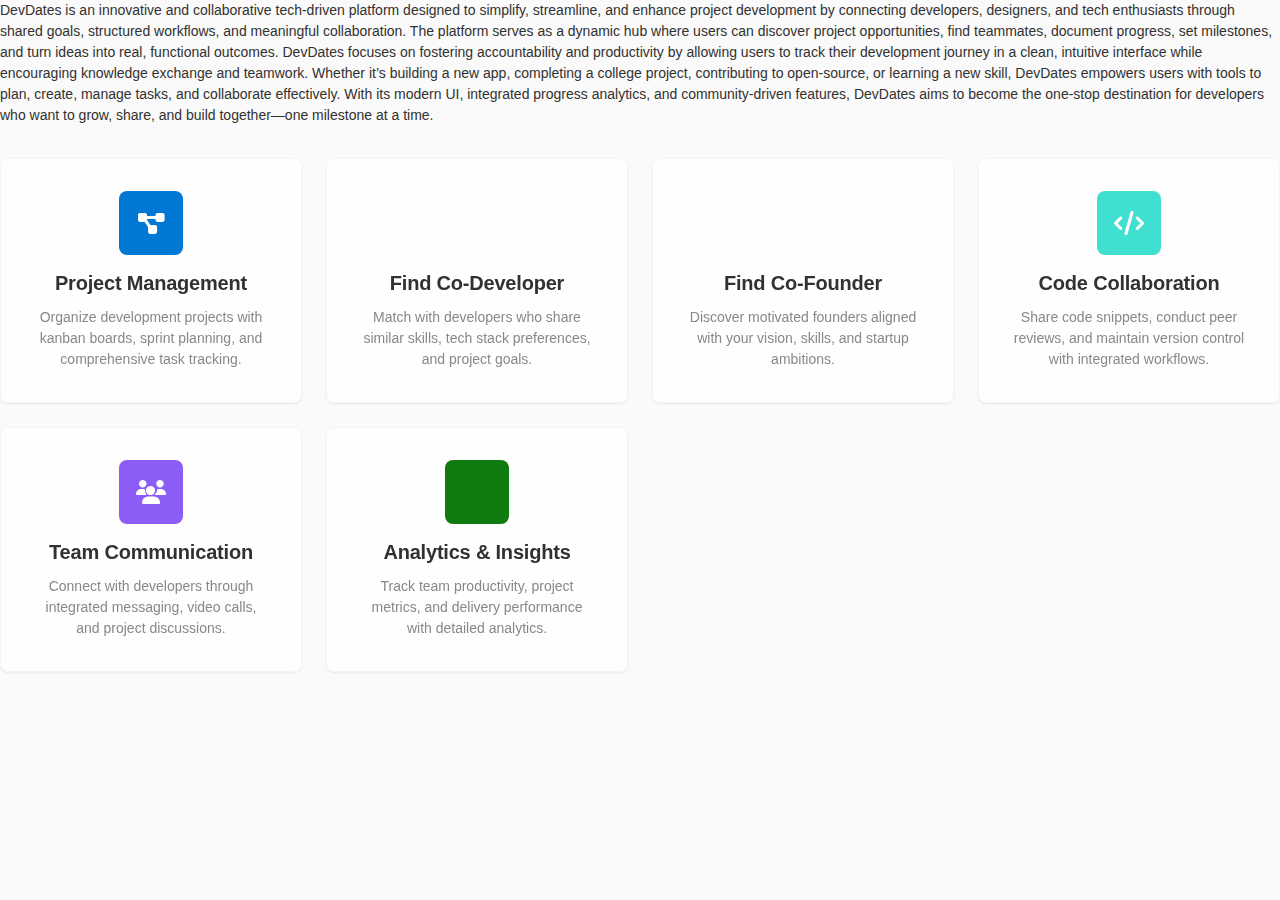
<file: about.html>
<!DOCTYPE html>
<html lang="en">
<head>
    <meta charset="UTF-8">
    <meta name="viewport" content="width=device-width, initial-scale=1.0">
    <title>Document</title>
    <link rel="stylesheet" href="style.css">
    <link href="https://cdnjs.cloudflare.com/ajax/libs/font-awesome/6.4.0/css/all.min.css" rel="stylesheet">
</head>
<body>
    DevDates is an innovative and collaborative tech-driven platform designed to simplify, streamline, and enhance project development by connecting developers, designers, and tech enthusiasts through shared goals, structured workflows, and meaningful collaboration. The platform serves as a dynamic hub where users can discover project opportunities, find teammates, document progress, set milestones, and turn ideas into real, functional outcomes. DevDates focuses on fostering accountability and productivity by allowing users to track their development journey in a clean, intuitive interface while encouraging knowledge exchange and teamwork. Whether it’s building a new app, completing a college project, contributing to open-source, or learning a new skill, DevDates empowers users with tools to plan, create, manage tasks, and collaborate effectively. With its modern UI, integrated progress analytics, and community-driven features, DevDates aims to become the one-stop destination for developers who want to grow, share, and build together—one milestone at a time.
    <div class="ms-features-grid">
                    <div class="ms-feature-card">
                        <div class="ms-feature-icon ms-bg-blue">
                            <i class="fas fa-project-diagram"></i>
                        </div>
                        <h3>Project Management</h3>
                        <p>Organize development projects with kanban boards, sprint planning, and comprehensive task tracking.</p>
                    </div>
                    <div class="ms-feature-card" onclick="showFindCoDeveloper()" style="cursor:pointer;">
                    <div class="ms-feature-icon ms-bg-orange">
                     <i class="fas fa-user-cog"></i>
                    </div>
                    <h3>Find Co-Developer</h3>
                    <p>Match with developers who share similar skills, tech stack preferences, and project goals.</p>
                     </div>
                     <div class="ms-feature-card" onclick="showFindCoFounder()" style="cursor:pointer;">
                     <div class="ms-feature-icon ms-bg-pink">
                         <i class="fas fa-handshake"></i>
                        </div>
                        <h3>Find Co-Founder</h3>
                        <p>Discover motivated founders aligned with your vision, skills, and startup ambitions.</p>
                    </div>


                    <div class="ms-feature-card">
                        <div class="ms-feature-icon ms-bg-teal">
                            <i class="fas fa-code"></i>
                        </div>
                        <h3>Code Collaboration</h3>
                        <p>Share code snippets, conduct peer reviews, and maintain version control with integrated workflows.</p>
                    </div>
                    <div class="ms-feature-card">
                        <div class="ms-feature-icon ms-bg-purple">
                            <i class="fas fa-users"></i>
                        </div>
                        <h3>Team Communication</h3>
                        <p>Connect with developers through integrated messaging, video calls, and project discussions.</p>
                    </div>
                    <div class="ms-feature-card">
                        <div class="ms-feature-icon ms-bg-green">
                            <i class="fas fa-chart-analytics"></i>
                        </div>
                        <h3>Analytics & Insights</h3>
                        <p>Track team productivity, project metrics, and delivery performance with detailed analytics.</p>
                    </div>
                     
                   

                </div>
            </div>
        </main>
    </div>
</body>
</html>
</file>
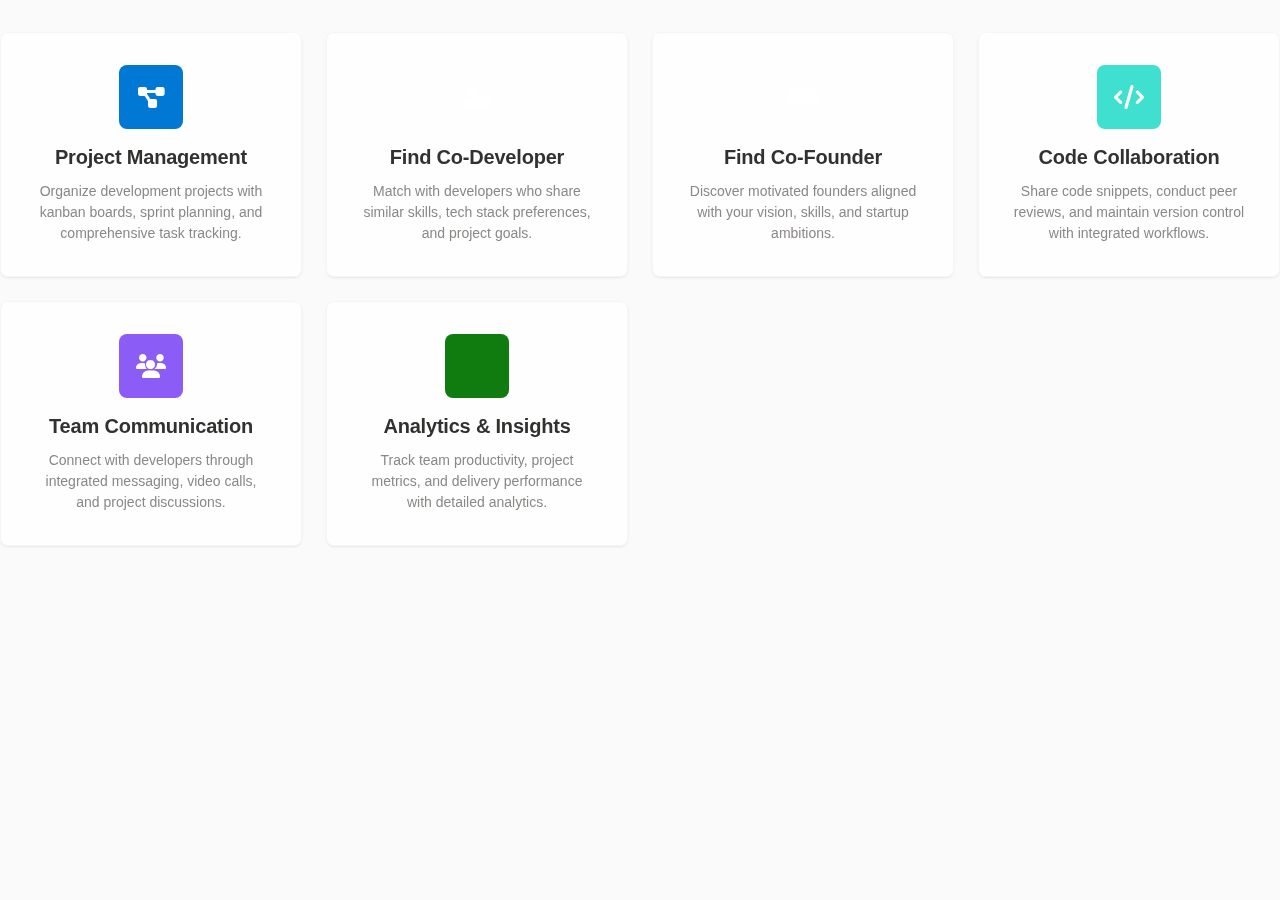
<file: feature.html>
<!DOCTYPE html>
<html lang="en">
<head>
    <meta charset="UTF-8">
    <meta name="viewport" content="width=device-width, initial-scale=1.0">
    <title>Document</title>
    <link rel="stylesheet" href="style.css">
    <link href="https://cdnjs.cloudflare.com/ajax/libs/font-awesome/6.4.0/css/all.min.css" rel="stylesheet">
</head>
<body>
    <div class="ms-features-grid">
                    <div class="ms-feature-card">
                        <div class="ms-feature-icon ms-bg-blue">
                            <i class="fas fa-project-diagram"></i>
                        </div>
                        <h3>Project Management</h3>
                        <p>Organize development projects with kanban boards, sprint planning, and comprehensive task tracking.</p>
                    </div>
                    <div class="ms-feature-card" onclick="showFindCoDeveloper()" style="cursor:pointer;">
                    <div class="ms-feature-icon ms-bg-orange">
                     <i class="fas fa-user-cog"></i>
                    </div>
                    <h3>Find Co-Developer</h3>
                    <p>Match with developers who share similar skills, tech stack preferences, and project goals.</p>
                     </div>
                     <div class="ms-feature-card" onclick="showFindCoFounder()" style="cursor:pointer;">
                     <div class="ms-feature-icon ms-bg-pink">
                         <i class="fas fa-handshake"></i>
                        </div>
                        <h3>Find Co-Founder</h3>
                        <p>Discover motivated founders aligned with your vision, skills, and startup ambitions.</p>
                    </div>


                    <div class="ms-feature-card">
                        <div class="ms-feature-icon ms-bg-teal">
                            <i class="fas fa-code"></i>
                        </div>
                        <h3>Code Collaboration</h3>
                        <p>Share code snippets, conduct peer reviews, and maintain version control with integrated workflows.</p>
                    </div>
                    <div class="ms-feature-card">
                        <div class="ms-feature-icon ms-bg-purple">
                            <i class="fas fa-users"></i>
                        </div>
                        <h3>Team Communication</h3>
                        <p>Connect with developers through integrated messaging, video calls, and project discussions.</p>
                    </div>
                    <div class="ms-feature-card">
                        <div class="ms-feature-icon ms-bg-green">
                            <i class="fas fa-chart-analytics"></i>
                        </div>
                        <h3>Analytics & Insights</h3>
                        <p>Track team productivity, project metrics, and delivery performance with detailed analytics.</p>
                    </div>
                     
                   

                </div>
            </div>
        </main>
    </div>
</body>
</html>
</file>
<file: style.css>
:root {
  /* Primitive Color Tokens */
  --color-white: rgba(255, 255, 255, 1);
  --color-black: rgba(0, 0, 0, 1);
  --color-cream-50: rgba(252, 252, 249, 1);
  --color-cream-100: rgba(255, 255, 253, 1);
  --color-gray-200: rgba(245, 245, 245, 1);
  --color-gray-300: rgba(167, 169, 169, 1);
  --color-gray-400: rgba(119, 124, 124, 1);
  --color-slate-500: rgba(98, 108, 113, 1);
  --color-brown-600: rgba(94, 82, 64, 1);
  --color-charcoal-700: rgba(31, 33, 33, 1);
  --color-charcoal-800: rgba(38, 40, 40, 1);
  --color-slate-900: rgba(19, 52, 59, 1);
  --color-teal-300: rgba(50, 184, 198, 1);
  --color-teal-400: rgba(45, 166, 178, 1);
  --color-teal-500: rgba(33, 128, 141, 1);
  --color-teal-600: rgba(29, 116, 128, 1);
  --color-teal-700: rgba(26, 104, 115, 1);
  --color-teal-800: rgba(41, 150, 161, 1);
  --color-red-400: rgba(255, 84, 89, 1);
  --color-red-500: rgba(192, 21, 47, 1);
  --color-orange-400: rgba(230, 129, 97, 1);
  --color-orange-500: rgba(168, 75, 47, 1);

  /* RGB versions for opacity control */
  --color-brown-600-rgb: 94, 82, 64;
  --color-teal-500-rgb: 33, 128, 141;
  --color-slate-900-rgb: 19, 52, 59;
  --color-slate-500-rgb: 98, 108, 113;
  --color-red-500-rgb: 192, 21, 47;
  --color-red-400-rgb: 255, 84, 89;
  --color-orange-500-rgb: 168, 75, 47;
  --color-orange-400-rgb: 230, 129, 97;

  /* Background color tokens (Light Mode) */
  --color-bg-1: rgba(59, 130, 246, 0.08); /* Light blue */
  --color-bg-2: rgba(245, 158, 11, 0.08); /* Light yellow */
  --color-bg-3: rgba(34, 197, 94, 0.08); /* Light green */
  --color-bg-4: rgba(239, 68, 68, 0.08); /* Light red */
  --color-bg-5: rgba(147, 51, 234, 0.08); /* Light purple */
  --color-bg-6: rgba(249, 115, 22, 0.08); /* Light orange */
  --color-bg-7: rgba(236, 72, 153, 0.08); /* Light pink */
  --color-bg-8: rgba(6, 182, 212, 0.08); /* Light cyan */

  /* Semantic Color Tokens (Light Mode) */
  --color-background: var(--color-cream-50);
  --color-surface: var(--color-cream-100);
  --color-text: var(--color-slate-900);
  --color-text-secondary: var(--color-slate-500);
  --color-primary: var(--color-teal-500);
  --color-primary-hover: var(--color-teal-600);
  --color-primary-active: var(--color-teal-700);
  --color-secondary: rgba(var(--color-brown-600-rgb), 0.12);
  --color-secondary-hover: rgba(var(--color-brown-600-rgb), 0.2);
  --color-secondary-active: rgba(var(--color-brown-600-rgb), 0.25);
  --color-border: rgba(var(--color-brown-600-rgb), 0.2);
  --color-btn-primary-text: var(--color-cream-50);
  --color-card-border: rgba(var(--color-brown-600-rgb), 0.12);
  --color-card-border-inner: rgba(var(--color-brown-600-rgb), 0.12);
  --color-error: var(--color-red-500);
  --color-success: var(--color-teal-500);
  --color-warning: var(--color-orange-500);
  --color-info: var(--color-slate-500);
  --color-focus-ring: rgba(var(--color-teal-500-rgb), 0.4);
  --color-select-caret: rgba(var(--color-slate-900-rgb), 0.8);

  /* Common style patterns */
  --focus-ring: 0 0 0 3px var(--color-focus-ring);
  --focus-outline: 2px solid var(--color-primary);
  --status-bg-opacity: 0.15;
  --status-border-opacity: 0.25;
  --select-caret-light: url("data:image/svg+xml,%3Csvg xmlns='http://www.w3.org/2000/svg' width='16' height='16' viewBox='0 0 24 24' fill='none' stroke='%23134252' stroke-width='2' stroke-linecap='round' stroke-linejoin='round'%3E%3Cpolyline points='6 9 12 15 18 9'%3E%3C/polyline%3E%3C/svg%3E");
  --select-caret-dark: url("data:image/svg+xml,%3Csvg xmlns='http://www.w3.org/2000/svg' width='16' height='16' viewBox='0 0 24 24' fill='none' stroke='%23f5f5f5' stroke-width='2' stroke-linecap='round' stroke-linejoin='round'%3E%3Cpolyline points='6 9 12 15 18 9'%3E%3C/polyline%3E%3C/svg%3E");

  /* RGB versions for opacity control */
  --color-success-rgb: 33, 128, 141;
  --color-error-rgb: 192, 21, 47;
  --color-warning-rgb: 168, 75, 47;
  --color-info-rgb: 98, 108, 113;

  /* Typography */
  --font-family-base: "FKGroteskNeue", "Geist", "Inter", -apple-system,
    BlinkMacSystemFont, "Segoe UI", Roboto, sans-serif;
  --font-family-mono: "Berkeley Mono", ui-monospace, SFMono-Regular, Menlo,
    Monaco, Consolas, monospace;
  --font-size-xs: 11px;
  --font-size-sm: 12px;
  --font-size-base: 14px;
  --font-size-md: 14px;
  --font-size-lg: 16px;
  --font-size-xl: 18px;
  --font-size-2xl: 20px;
  --font-size-3xl: 24px;
  --font-size-4xl: 30px;
  --font-weight-normal: 400;
  --font-weight-medium: 500;
  --font-weight-semibold: 550;
  --font-weight-bold: 600;
  --line-height-tight: 1.2;
  --line-height-normal: 1.5;
  --letter-spacing-tight: -0.01em;

  /* Spacing */
  --space-0: 0;
  --space-1: 1px;
  --space-2: 2px;
  --space-4: 4px;
  --space-6: 6px;
  --space-8: 8px;
  --space-10: 10px;
  --space-12: 12px;
  --space-16: 16px;
  --space-20: 20px;
  --space-24: 24px;
  --space-32: 32px;

  /* Border Radius */
  --radius-sm: 6px;
  --radius-base: 8px;
  --radius-md: 10px;
  --radius-lg: 12px;
  --radius-full: 9999px;

  /* Shadows */
  --shadow-xs: 0 1px 2px rgba(0, 0, 0, 0.02);
  --shadow-sm: 0 1px 3px rgba(0, 0, 0, 0.04), 0 1px 2px rgba(0, 0, 0, 0.02);
  --shadow-md: 0 4px 6px -1px rgba(0, 0, 0, 0.04),
    0 2px 4px -1px rgba(0, 0, 0, 0.02);
  --shadow-lg: 0 10px 15px -3px rgba(0, 0, 0, 0.04),
    0 4px 6px -2px rgba(0, 0, 0, 0.02);
  --shadow-inset-sm: inset 0 1px 0 rgba(255, 255, 255, 0.15),
    inset 0 -1px 0 rgba(0, 0, 0, 0.03);

  /* Animation */
  --duration-fast: 150ms;
  --duration-normal: 250ms;
  --ease-standard: cubic-bezier(0.16, 1, 0.3, 1);

  /* Layout */
  --container-sm: 640px;
  --container-md: 768px;
  --container-lg: 1024px;
  --container-xl: 1280px;
}

/* Dark mode colors */
@media (prefers-color-scheme: dark) {
  :root {
    /* RGB versions for opacity control (Dark Mode) */
    --color-gray-400-rgb: 119, 124, 124;
    --color-teal-300-rgb: 50, 184, 198;
    --color-gray-300-rgb: 167, 169, 169;
    --color-gray-200-rgb: 245, 245, 245;

    /* Background color tokens (Dark Mode) */
    --color-bg-1: rgba(29, 78, 216, 0.15); /* Dark blue */
    --color-bg-2: rgba(180, 83, 9, 0.15); /* Dark yellow */
    --color-bg-3: rgba(21, 128, 61, 0.15); /* Dark green */
    --color-bg-4: rgba(185, 28, 28, 0.15); /* Dark red */
    --color-bg-5: rgba(107, 33, 168, 0.15); /* Dark purple */
    --color-bg-6: rgba(194, 65, 12, 0.15); /* Dark orange */
    --color-bg-7: rgba(190, 24, 93, 0.15); /* Dark pink */
    --color-bg-8: rgba(8, 145, 178, 0.15); /* Dark cyan */
    
    /* Semantic Color Tokens (Dark Mode) */
    --color-background: var(--color-charcoal-700);
    --color-surface: var(--color-charcoal-800);
    --color-text: var(--color-gray-200);
    --color-text-secondary: rgba(var(--color-gray-300-rgb), 0.7);
    --color-primary: var(--color-teal-300);
    --color-primary-hover: var(--color-teal-400);
    --color-primary-active: var(--color-teal-800);
    --color-secondary: rgba(var(--color-gray-400-rgb), 0.15);
    --color-secondary-hover: rgba(var(--color-gray-400-rgb), 0.25);
    --color-secondary-active: rgba(var(--color-gray-400-rgb), 0.3);
    --color-border: rgba(var(--color-gray-400-rgb), 0.3);
    --color-error: var(--color-red-400);
    --color-success: var(--color-teal-300);
    --color-warning: var(--color-orange-400);
    --color-info: var(--color-gray-300);
    --color-focus-ring: rgba(var(--color-teal-300-rgb), 0.4);
    --color-btn-primary-text: var(--color-slate-900);
    --color-card-border: rgba(var(--color-gray-400-rgb), 0.2);
    --color-card-border-inner: rgba(var(--color-gray-400-rgb), 0.15);
    --shadow-inset-sm: inset 0 1px 0 rgba(255, 255, 255, 0.1),
      inset 0 -1px 0 rgba(0, 0, 0, 0.15);
    --button-border-secondary: rgba(var(--color-gray-400-rgb), 0.2);
    --color-border-secondary: rgba(var(--color-gray-400-rgb), 0.2);
    --color-select-caret: rgba(var(--color-gray-200-rgb), 0.8);

    /* Common style patterns - updated for dark mode */
    --focus-ring: 0 0 0 3px var(--color-focus-ring);
    --focus-outline: 2px solid var(--color-primary);
    --status-bg-opacity: 0.15;
    --status-border-opacity: 0.25;
    --select-caret-light: url("data:image/svg+xml,%3Csvg xmlns='http://www.w3.org/2000/svg' width='16' height='16' viewBox='0 0 24 24' fill='none' stroke='%23134252' stroke-width='2' stroke-linecap='round' stroke-linejoin='round'%3E%3Cpolyline points='6 9 12 15 18 9'%3E%3C/polyline%3E%3C/svg%3E");
    --select-caret-dark: url("data:image/svg+xml,%3Csvg xmlns='http://www.w3.org/2000/svg' width='16' height='16' viewBox='0 0 24 24' fill='none' stroke='%23f5f5f5' stroke-width='2' stroke-linecap='round' stroke-linejoin='round'%3E%3Cpolyline points='6 9 12 15 18 9'%3E%3C/polyline%3E%3C/svg%3E");

    /* RGB versions for dark mode */
    --color-success-rgb: var(--color-teal-300-rgb);
    --color-error-rgb: var(--color-red-400-rgb);
    --color-warning-rgb: var(--color-orange-400-rgb);
    --color-info-rgb: var(--color-gray-300-rgb);
  }
}

/* Data attribute for manual theme switching */
[data-color-scheme="dark"] {
  /* RGB versions for opacity control (dark mode) */
  --color-gray-400-rgb: 119, 124, 124;
  --color-teal-300-rgb: 50, 184, 198;
  --color-gray-300-rgb: 167, 169, 169;
  --color-gray-200-rgb: 245, 245, 245;

  /* Colorful background palette - Dark Mode */
  --color-bg-1: rgba(29, 78, 216, 0.15); /* Dark blue */
  --color-bg-2: rgba(180, 83, 9, 0.15); /* Dark yellow */
  --color-bg-3: rgba(21, 128, 61, 0.15); /* Dark green */
  --color-bg-4: rgba(185, 28, 28, 0.15); /* Dark red */
  --color-bg-5: rgba(107, 33, 168, 0.15); /* Dark purple */
  --color-bg-6: rgba(194, 65, 12, 0.15); /* Dark orange */
  --color-bg-7: rgba(190, 24, 93, 0.15); /* Dark pink */
  --color-bg-8: rgba(8, 145, 178, 0.15); /* Dark cyan */
  
  /* Semantic Color Tokens (Dark Mode) */
  --color-background: var(--color-charcoal-700);
  --color-surface: var(--color-charcoal-800);
  --color-text: var(--color-gray-200);
  --color-text-secondary: rgba(var(--color-gray-300-rgb), 0.7);
  --color-primary: var(--color-teal-300);
  --color-primary-hover: var(--color-teal-400);
  --color-primary-active: var(--color-teal-800);
  --color-secondary: rgba(var(--color-gray-400-rgb), 0.15);
  --color-secondary-hover: rgba(var(--color-gray-400-rgb), 0.25);
  --color-secondary-active: rgba(var(--color-gray-400-rgb), 0.3);
  --color-border: rgba(var(--color-gray-400-rgb), 0.3);
  --color-error: var(--color-red-400);
  --color-success: var(--color-teal-300);
  --color-warning: var(--color-orange-400);
  --color-info: var(--color-gray-300);
  --color-focus-ring: rgba(var(--color-teal-300-rgb), 0.4);
  --color-btn-primary-text: var(--color-slate-900);
  --color-card-border: rgba(var(--color-gray-400-rgb), 0.15);
  --color-card-border-inner: rgba(var(--color-gray-400-rgb), 0.15);
  --shadow-inset-sm: inset 0 1px 0 rgba(255, 255, 255, 0.1),
    inset 0 -1px 0 rgba(0, 0, 0, 0.15);
  --color-border-secondary: rgba(var(--color-gray-400-rgb), 0.2);
  --color-select-caret: rgba(var(--color-gray-200-rgb), 0.8);

  /* Common style patterns - updated for dark mode */
  --focus-ring: 0 0 0 3px var(--color-focus-ring);
  --focus-outline: 2px solid var(--color-primary);
  --status-bg-opacity: 0.15;
  --status-border-opacity: 0.25;
  --select-caret-light: url("data:image/svg+xml,%3Csvg xmlns='http://www.w3.org/2000/svg' width='16' height='16' viewBox='0 0 24 24' fill='none' stroke='%23134252' stroke-width='2' stroke-linecap='round' stroke-linejoin='round'%3E%3Cpolyline points='6 9 12 15 18 9'%3E%3C/polyline%3E%3C/svg%3E");
  --select-caret-dark: url("data:image/svg+xml,%3Csvg xmlns='http://www.w3.org/2000/svg' width='16' height='16' viewBox='0 0 24 24' fill='none' stroke='%23f5f5f5' stroke-width='2' stroke-linecap='round' stroke-linejoin='round'%3E%3Cpolyline points='6 9 12 15 18 9'%3E%3C/polyline%3E%3C/svg%3E");

  /* RGB versions for dark mode */
  --color-success-rgb: var(--color-teal-300-rgb);
  --color-error-rgb: var(--color-red-400-rgb);
  --color-warning-rgb: var(--color-orange-400-rgb);
  --color-info-rgb: var(--color-gray-300-rgb);
}

[data-color-scheme="light"] {
  /* RGB versions for opacity control (light mode) */
  --color-brown-600-rgb: 94, 82, 64;
  --color-teal-500-rgb: 33, 128, 141;
  --color-slate-900-rgb: 19, 52, 59;
  
  /* Semantic Color Tokens (Light Mode) */
  --color-background: var(--color-cream-50);
  --color-surface: var(--color-cream-100);
  --color-text: var(--color-slate-900);
  --color-text-secondary: var(--color-slate-500);
  --color-primary: var(--color-teal-500);
  --color-primary-hover: var(--color-teal-600);
  --color-primary-active: var(--color-teal-700);
  --color-secondary: rgba(var(--color-brown-600-rgb), 0.12);
  --color-secondary-hover: rgba(var(--color-brown-600-rgb), 0.2);
  --color-secondary-active: rgba(var(--color-brown-600-rgb), 0.25);
  --color-border: rgba(var(--color-brown-600-rgb), 0.2);
  --color-btn-primary-text: var(--color-cream-50);
  --color-card-border: rgba(var(--color-brown-600-rgb), 0.12);
  --color-card-border-inner: rgba(var(--color-brown-600-rgb), 0.12);
  --color-error: var(--color-red-500);
  --color-success: var(--color-teal-500);
  --color-warning: var(--color-orange-500);
  --color-info: var(--color-slate-500);
  --color-focus-ring: rgba(var(--color-teal-500-rgb), 0.4);

  /* RGB versions for light mode */
  --color-success-rgb: var(--color-teal-500-rgb);
  --color-error-rgb: var(--color-red-500-rgb);
  --color-warning-rgb: var(--color-orange-500-rgb);
  --color-info-rgb: var(--color-slate-500-rgb);
}

/* Base styles */
html {
  font-size: var(--font-size-base);
  font-family: var(--font-family-base);
  line-height: var(--line-height-normal);
  color: var(--color-text);
  background-color: var(--color-background);
  -webkit-font-smoothing: antialiased;
  box-sizing: border-box;
}

body {
  margin: 0;
  padding: 0;
}

*,
*::before,
*::after {
  box-sizing: inherit;
}

/* Typography */
h1,
h2,
h3,
h4,
h5,
h6 {
  margin: 0;
  font-weight: var(--font-weight-semibold);
  line-height: var(--line-height-tight);
  color: var(--color-text);
  letter-spacing: var(--letter-spacing-tight);
}

h1 {
  font-size: var(--font-size-4xl);
}
h2 {
  font-size: var(--font-size-3xl);
}
h3 {
  font-size: var(--font-size-2xl);
}
h4 {
  font-size: var(--font-size-xl);
}
h5 {
  font-size: var(--font-size-lg);
}
h6 {
  font-size: var(--font-size-md);
}

p {
  margin: 0 0 var(--space-16) 0;
}

a {
  color: var(--color-primary);
  text-decoration: none;
  transition: color var(--duration-fast) var(--ease-standard);
}

a:hover {
  color: var(--color-primary-hover);
}

code,
pre {
  font-family: var(--font-family-mono);
  font-size: calc(var(--font-size-base) * 0.95);
  background-color: var(--color-secondary);
  border-radius: var(--radius-sm);
}

code {
  padding: var(--space-1) var(--space-4);
}

pre {
  padding: var(--space-16);
  margin: var(--space-16) 0;
  overflow: auto;
  border: 1px solid var(--color-border);
}

pre code {
  background: none;
  padding: 0;
}

/* Buttons */
.btn {
  display: inline-flex;
  align-items: center;
  justify-content: center;
  padding: var(--space-8) var(--space-16);
  border-radius: var(--radius-base);
  font-size: var(--font-size-base);
  font-weight: 500;
  line-height: 1.5;
  cursor: pointer;
  transition: all var(--duration-normal) var(--ease-standard);
  border: none;
  text-decoration: none;
  position: relative;
}

.btn:focus-visible {
  outline: none;
  box-shadow: var(--focus-ring);
}

.btn--primary {
  background: var(--color-primary);
  color: var(--color-btn-primary-text);
}

.btn--primary:hover {
  background: var(--color-primary-hover);
}

.btn--primary:active {
  background: var(--color-primary-active);
}

.btn--secondary {
  background: var(--color-secondary);
  color: var(--color-text);
}

.btn--secondary:hover {
  background: var(--color-secondary-hover);
}

.btn--secondary:active {
  background: var(--color-secondary-active);
}

.btn--outline {
  background: transparent;
  border: 1px solid var(--color-border);
  color: var(--color-text);
}

.btn--outline:hover {
  background: var(--color-secondary);
}

.btn--sm {
  padding: var(--space-4) var(--space-12);
  font-size: var(--font-size-sm);
  border-radius: var(--radius-sm);
}

.btn--lg {
  padding: var(--space-10) var(--space-20);
  font-size: var(--font-size-lg);
  border-radius: var(--radius-md);
}

.btn--full-width {
  width: 100%;
}

.btn:disabled {
  opacity: 0.5;
  cursor: not-allowed;
}

/* Form elements */
.form-control {
  display: block;
  width: 100%;
  padding: var(--space-8) var(--space-12);
  font-size: var(--font-size-md);
  line-height: 1.5;
  color: var(--color-text);
  background-color: var(--color-surface);
  border: 1px solid var(--color-border);
  border-radius: var(--radius-base);
  transition: border-color var(--duration-fast) var(--ease-standard),
    box-shadow var(--duration-fast) var(--ease-standard);
}

textarea.form-control {
  font-family: var(--font-family-base);
  font-size: var(--font-size-base);
}

select.form-control {
  padding: var(--space-8) var(--space-12);
  -webkit-appearance: none;
  -moz-appearance: none;
  appearance: none;
  background-image: var(--select-caret-light);
  background-repeat: no-repeat;
  background-position: right var(--space-12) center;
  background-size: 16px;
  padding-right: var(--space-32);
}

/* Add a dark mode specific caret */
@media (prefers-color-scheme: dark) {
  select.form-control {
    background-image: var(--select-caret-dark);
  }
}

/* Also handle data-color-scheme */
[data-color-scheme="dark"] select.form-control {
  background-image: var(--select-caret-dark);
}

[data-color-scheme="light"] select.form-control {
  background-image: var(--select-caret-light);
}

.form-control:focus {
  border-color: var(--color-primary);
  outline: var(--focus-outline);
}

.form-label {
  display: block;
  margin-bottom: var(--space-8);
  font-weight: var(--font-weight-medium);
  font-size: var(--font-size-sm);
}

.form-group {
  margin-bottom: var(--space-16);
}

/* Card component */
.card {
  background-color: var(--color-surface);
  border-radius: var(--radius-lg);
  border: 1px solid var(--color-card-border);
  box-shadow: var(--shadow-sm);
  overflow: hidden;
  transition: box-shadow var(--duration-normal) var(--ease-standard);
}

.card:hover {
  box-shadow: var(--shadow-md);
}

.card__body {
  padding: var(--space-16);
}

.card__header,
.card__footer {
  padding: var(--space-16);
  border-bottom: 1px solid var(--color-card-border-inner);
}

/* Status indicators - simplified with CSS variables */
.status {
  display: inline-flex;
  align-items: center;
  padding: var(--space-6) var(--space-12);
  border-radius: var(--radius-full);
  font-weight: var(--font-weight-medium);
  font-size: var(--font-size-sm);
}

.status--success {
  background-color: rgba(
    var(--color-success-rgb, 33, 128, 141),
    var(--status-bg-opacity)
  );
  color: var(--color-success);
  border: 1px solid
    rgba(var(--color-success-rgb, 33, 128, 141), var(--status-border-opacity));
}

.status--error {
  background-color: rgba(
    var(--color-error-rgb, 192, 21, 47),
    var(--status-bg-opacity)
  );
  color: var(--color-error);
  border: 1px solid
    rgba(var(--color-error-rgb, 192, 21, 47), var(--status-border-opacity));
}

.status--warning {
  background-color: rgba(
    var(--color-warning-rgb, 168, 75, 47),
    var(--status-bg-opacity)
  );
  color: var(--color-warning);
  border: 1px solid
    rgba(var(--color-warning-rgb, 168, 75, 47), var(--status-border-opacity));
}

.status--info {
  background-color: rgba(
    var(--color-info-rgb, 98, 108, 113),
    var(--status-bg-opacity)
  );
  color: var(--color-info);
  border: 1px solid
    rgba(var(--color-info-rgb, 98, 108, 113), var(--status-border-opacity));
}

/* Container layout */
.container {
  width: 100%;
  margin-right: auto;
  margin-left: auto;
  padding-right: var(--space-16);
  padding-left: var(--space-16);
}

@media (min-width: 640px) {
  .container {
    max-width: var(--container-sm);
  }
}
@media (min-width: 768px) {
  .container {
    max-width: var(--container-md);
  }
}
@media (min-width: 1024px) {
  .container {
    max-width: var(--container-lg);
  }
}
@media (min-width: 1280px) {
  .container {
    max-width: var(--container-xl);
  }
}

/* Utility classes */
.flex {
  display: flex;
}
.flex-col {
  flex-direction: column;
}
.items-center {
  align-items: center;
}
.justify-center {
  justify-content: center;
}
.justify-between {
  justify-content: space-between;
}
.gap-4 {
  gap: var(--space-4);
}
.gap-8 {
  gap: var(--space-8);
}
.gap-16 {
  gap: var(--space-16);
}

.m-0 {
  margin: 0;
}
.mt-8 {
  margin-top: var(--space-8);
}
.mb-8 {
  margin-bottom: var(--space-8);
}
.mx-8 {
  margin-left: var(--space-8);
  margin-right: var(--space-8);
}
.my-8 {
  margin-top: var(--space-8);
  margin-bottom: var(--space-8);
}

.p-0 {
  padding: 0;
}
.py-8 {
  padding-top: var(--space-8);
  padding-bottom: var(--space-8);
}
.px-8 {
  padding-left: var(--space-8);
  padding-right: var(--space-8);
}
.py-16 {
  padding-top: var(--space-16);
  padding-bottom: var(--space-16);
}
.px-16 {
  padding-left: var(--space-16);
  padding-right: var(--space-16);
}

.block {
  display: block;
}
.hidden {
  display: none;
}

/* Accessibility */
.sr-only {
  position: absolute;
  width: 1px;
  height: 1px;
  padding: 0;
  margin: -1px;
  overflow: hidden;
  clip: rect(0, 0, 0, 0);
  white-space: nowrap;
  border-width: 0;
}

:focus-visible {
  outline: var(--focus-outline);
  outline-offset: 2px;
}

/* Dark mode specifics */
[data-color-scheme="dark"] .btn--outline {
  border: 1px solid var(--color-border-secondary);
}

@font-face {
  font-family: 'FKGroteskNeue';
  src: url('https://r2cdn.perplexity.ai/fonts/FKGroteskNeue.woff2')
    format('woff2');
}

/* END PERPLEXITY DESIGN SYSTEM */
/* Microsoft Fluent Design Variables */
:root {
  /* Microsoft Blue Color Palette */
  --ms-blue-10: #F3F9FF;
  --ms-blue-20: #DEECF9;
  --ms-blue-30: #C7E0F4;
  --ms-blue-40: #71ABE2;
  --ms-blue-50: #40E0D0;
  --ms-blue-60: #0078D4;
  --ms-blue-70: #106EBE;
  --ms-blue-80: #005A9F;
  --ms-blue-90: #004578;
  
  /* Light Blue Palette */
  --ms-lightblue-10: #F0F8FF;
  --ms-lightblue-20: #E1F3FF;
  --ms-lightblue-30: #87CEEB;
  --ms-lightblue-40: #ADD8E6;
  --ms-lightblue-50: #40E0D0;
  
  /* Dark Theme Colors */
  --ms-dark-10: #1F1F1F;
  --ms-dark-20: #2D2D2D;
  --ms-dark-30: #3A3A3A;
  --ms-dark-40: #484848;
  
  /* Neutral Colors */
  --ms-gray-10: #FAFAFA;
  --ms-gray-20: #F5F5F5;
  --ms-gray-30: #EDEDED;
  --ms-gray-40: #E1E1E1;
  --ms-gray-50: #D1D1D1;
  --ms-gray-60: #B3B3B3;
  --ms-gray-70: #8A8886;
  --ms-gray-80: #605E5C;
  --ms-gray-90: #323130;
  
  /* Semantic Colors */
  --ms-success: #107C10;
  --ms-warning: #FF8C00;
  --ms-error: #D13438;
  --ms-info: var(--ms-blue-60);
  
  /* Typography */
  --ms-font-family: 'Segoe UI', -apple-system, BlinkMacSystemFont, 'Roboto', sans-serif;
  --ms-font-size-xs: 10px;
  --ms-font-size-sm: 12px;
  --ms-font-size-base: 14px;
  --ms-font-size-md: 16px;
  --ms-font-size-lg: 18px;
  --ms-font-size-xl: 20px;
  --ms-font-size-xxl: 24px;
  --ms-font-size-xxxl: 32px;
  --ms-font-weight-light: 300;
  --ms-font-weight-normal: 400;
  --ms-font-weight-semibold: 600;
  --ms-font-weight-bold: 700;
  
  /* Spacing */
  --ms-space-xs: 4px;
  --ms-space-sm: 8px;
  --ms-space-md: 12px;
  --ms-space-lg: 16px;
  --ms-space-xl: 20px;
  --ms-space-xxl: 24px;
  --ms-space-xxxl: 32px;
  
  /* Shadows */
  --ms-shadow-sm: 0 1px 2px rgba(0, 0, 0, 0.08);
  --ms-shadow-md: 0 2px 4px rgba(0, 0, 0, 0.1);
  --ms-shadow-lg: 0 4px 8px rgba(0, 0, 0, 0.12);
  --ms-shadow-xl: 0 8px 16px rgba(0, 0, 0, 0.15);
  
  /* Border Radius */
  --ms-radius-sm: 2px;
  --ms-radius-md: 4px;
  --ms-radius-lg: 6px;
  --ms-radius-xl: 8px;
  
  /* Transitions */
  --ms-transition: all 0.2s cubic-bezier(0.1, 0.9, 0.2, 1);
}

/* Base Styles */
* {
  box-sizing: border-box;
}

html {
  font-family: var(--ms-font-family);
  font-size: var(--ms-font-size-base);
  line-height: 1.5;
  color: var(--ms-gray-90);
  background-color: var(--ms-gray-10);
  -webkit-font-smoothing: antialiased;
  -moz-osx-font-smoothing: grayscale;
}

body {
  margin: 0;
  padding: 0;
}

/* Page Management */
.page {
  display: none;
}

.page.active {
  display: block;
}

/* Typography */
h1, h2, h3, h4, h5, h6 {
  margin: 0;
  font-weight: var(--ms-font-weight-semibold);
  line-height: 1.2;
  color: var(--ms-gray-90);
}

h1 { font-size: var(--ms-font-size-xxxl); }
h2 { font-size: var(--ms-font-size-xxl); }
h3 { font-size: var(--ms-font-size-xl); }
h4 { font-size: var(--ms-font-size-lg); }
h5 { font-size: var(--ms-font-size-md); }
h6 { font-size: var(--ms-font-size-base); }

/* Container */
.ms-container {
  max-width: 1200px;
  margin: 0 auto;
  padding: 0 var(--ms-space-xxl);
}

/* Landing Page Styles */
.ms-header {
  background: rgba(255, 255, 255, 0.95);
  backdrop-filter: blur(20px);
  border-bottom: 1px solid var(--ms-gray-30);
  position: fixed;
  top: 0;
  left: 0;
  right: 0;
  z-index: 1000;
  height: 64px;
}

.ms-nav {
  display: flex;
  align-items: center;
  justify-content: space-between;
  height: 64px;
}

.ms-logo {
  display: flex;
  align-items: center;
  gap: var(--ms-space-sm);
  font-size: var(--ms-font-size-lg);
  font-weight: var(--ms-font-weight-semibold);
  color: var(--ms-blue-60);
}

.ms-logo i {
  font-size: var(--ms-font-size-xl);
}

.ms-nav-links {
  display: flex;
  gap: var(--ms-space-xxxl);
}

.ms-nav-link {
  color: var(--ms-gray-80);
  text-decoration: none;
  font-weight: var(--ms-font-weight-normal);
  transition: var(--ms-transition);
  padding: var(--ms-space-sm) 0;
  position: relative;
}

.ms-nav-link:hover {
  color: var(--ms-blue-60);
}

.ms-nav-link:hover::after {
  content: '';
  position: absolute;
  bottom: -2px;
  left: 0;
  right: 0;
  height: 2px;
  background: var(--ms-blue-60);
  transform: scaleX(1);
  transition: transform 0.2s ease;
}

.ms-nav-link::after {
  content: '';
  position: absolute;
  bottom: -2px;
  left: 0;
  right: 0;
  height: 2px;
  background: var(--ms-blue-60);
  transform: scaleX(0);
  transition: transform 0.2s ease;
}

.ms-nav-actions {
  display: flex;
  gap: var(--ms-space-md);
}

/* Hero Section */
.ms-hero {
  padding: 120px var(--ms-space-xxl) var(--ms-space-xxxl);
  background: linear-gradient(135deg, var(--ms-blue-10) 0%, var(--ms-lightblue-10) 100%);
  min-height: 100vh;
  display: flex;
  align-items: center;
}

.ms-hero-content {
  text-align: center;
  margin-bottom: var(--ms-space-xxxl);
}

.ms-hero-title {
  font-size: 3.5rem;
  font-weight: var(--ms-font-weight-light);
  margin-bottom: var(--ms-space-xl);
  color: var(--ms-gray-90);
  line-height: 1.1;
}

.ms-hero-subtitle {
  font-size: var(--ms-font-size-lg);
  color: var(--ms-gray-70);
  margin-bottom: var(--ms-space-xxxl);
  max-width: 600px;
  margin-left: auto;
  margin-right: auto;
}

.ms-hero-actions {
  display: flex;
  gap: var(--ms-space-lg);
  justify-content: center;
  flex-wrap: wrap;
}

/* Features Grid */
.ms-features-grid {
  display: grid;
  grid-template-columns: repeat(auto-fit, minmax(280px, 1fr));
  gap: var(--ms-space-xxl);
  margin-top: var(--ms-space-xxxl);
}

.ms-feature-card {
  background: rgba(255, 255, 255, 0.8);
  backdrop-filter: blur(10px);
  padding: var(--ms-space-xxxl);
  border-radius: var(--ms-radius-xl);
  border: 1px solid var(--ms-gray-20);
  text-align: center;
  transition: var(--ms-transition);
  box-shadow: var(--ms-shadow-sm);
}

.ms-feature-card:hover {
  transform: translateY(-4px);
  box-shadow: var(--ms-shadow-lg);
}

.ms-feature-icon {
  width: 64px;
  height: 64px;
  border-radius: var(--ms-radius-xl);
  display: flex;
  align-items: center;
  justify-content: center;
  margin: 0 auto var(--ms-space-lg);
  font-size: var(--ms-font-size-xxl);
  color: white;
}

.ms-bg-blue { background: var(--ms-blue-60); }
.ms-bg-teal { background: var(--ms-lightblue-50); }
.ms-bg-purple { background: #8B5CF6; }
.ms-bg-green { background: var(--ms-success); }

.ms-feature-card h3 {
  margin-bottom: var(--ms-space-md);
  color: var(--ms-gray-90);
}

.ms-feature-card p {
  color: var(--ms-gray-70);
  margin: 0;
}

/* Buttons */
.ms-btn {
  display: inline-flex;
  align-items: center;
  justify-content: center;
  gap: var(--ms-space-sm);
  padding: var(--ms-space-md) var(--ms-space-xl);
  border-radius: var(--ms-radius-md);
  font-size: var(--ms-font-size-base);
  font-weight: var(--ms-font-weight-semibold);
  text-decoration: none;
  border: none;
  cursor: pointer;
  transition: var(--ms-transition);
  min-height: 32px;
}

.ms-btn-primary {
  background: var(--ms-blue-60);
  color: white;
  box-shadow: var(--ms-shadow-sm);
}

.ms-btn-primary:hover {
  background: var(--ms-blue-70);
  box-shadow: var(--ms-shadow-md);
}

.ms-btn-outline {
  background: transparent;
  color: var(--ms-blue-60);
  border: 1px solid var(--ms-blue-60);
}

.ms-btn-outline:hover {
  background: var(--ms-blue-10);
}

.ms-btn-ghost {
  background: transparent;
  color: var(--ms-gray-80);
  border: 1px solid transparent;
}

.ms-btn-ghost:hover {
  background: var(--ms-gray-20);
}

.ms-btn-large {
  padding: var(--ms-space-lg) var(--ms-space-xxxl);
  font-size: var(--ms-font-size-md);
  min-height: 48px;
}

.ms-btn-small {
  padding: var(--ms-space-xs) var(--ms-space-md);
  font-size: var(--ms-font-size-sm);
  min-height: 28px;
}

.ms-btn-full {
  width: 100%;
}

/* Modal Styles */
.ms-modal {
  position: fixed;
  top: 0;
  left: 0;
  width: 100%;
  height: 100%;
  z-index: 2000;
  display: flex;
  align-items: center;
  justify-content: center;
  opacity: 1;
  visibility: visible;
  transition: var(--ms-transition);
}

.ms-modal.hidden {
  opacity: 0;
  visibility: hidden;
}

.ms-modal-backdrop {
  position: absolute;
  top: 0;
  left: 0;
  width: 100%;
  height: 100%;
  background: rgba(0, 0, 0, 0.4);
  backdrop-filter: blur(4px);
}

.ms-modal-content {
  background: white;
  border-radius: var(--ms-radius-xl);
  width: 100%;
  max-width: 480px;
  margin: var(--ms-space-xl);
  box-shadow: var(--ms-shadow-xl);
  position: relative;
  z-index: 1;
  transform: scale(1);
  transition: transform 0.2s ease;
}

.ms-modal.hidden .ms-modal-content {
  transform: scale(0.95);
}

.ms-modal-large {
  max-width: 800px;
}

.ms-modal-header {
  padding: var(--ms-space-xxl);
  border-bottom: 1px solid var(--ms-gray-30);
  display: flex;
  align-items: center;
  justify-content: space-between;
}

.ms-modal-header h2 {
  margin: 0;
  color: var(--ms-gray-90);
}

.ms-modal-close {
  background: none;
  border: none;
  padding: var(--ms-space-sm);
  cursor: pointer;
  color: var(--ms-gray-70);
  border-radius: var(--ms-radius-md);
  transition: var(--ms-transition);
}

.ms-modal-close:hover {
  background: var(--ms-gray-20);
  color: var(--ms-gray-90);
}

.ms-modal-body {
  padding: var(--ms-space-xxl);
}

.ms-modal-actions {
  display: flex;
  gap: var(--ms-space-md);
  justify-content: flex-end;
  margin-top: var(--ms-space-xxl);
}

/* Form Styles */
.ms-form-group {
  margin-bottom: var(--ms-space-lg);
}

.ms-form-row {
  display: flex;
  gap: var(--ms-space-lg);
}

.ms-form-row .ms-form-group {
  flex: 1;
}

.ms-form-label {
  display: block;
  margin-bottom: var(--ms-space-xs);
  font-weight: var(--ms-font-weight-semibold);
  color: var(--ms-gray-90);
  font-size: var(--ms-font-size-sm);
}

.ms-form-control {
  width: 100%;
  padding: var(--ms-space-md);
  border: 1px solid var(--ms-gray-40);
  border-radius: var(--ms-radius-md);
  font-size: var(--ms-font-size-base);
  font-family: inherit;
  background: white;
  transition: var(--ms-transition);
}

.ms-form-control:focus {
  outline: none;
  border-color: var(--ms-blue-60);
  box-shadow: 0 0 0 2px var(--ms-blue-20);
}

.ms-checkbox {
  display: flex;
  align-items: center;
  gap: var(--ms-space-sm);
}

.ms-checkbox input[type="checkbox"] {
  margin: 0;
  accent-color: var(--ms-blue-60);
}

.ms-link {
  color: var(--ms-blue-60);
  text-decoration: none;
  font-size: var(--ms-font-size-sm);
  transition: var(--ms-transition);
}

.ms-link:hover {
  text-decoration: underline;
}

.ms-auth-options {
  margin-top: var(--ms-space-xl);
}

.ms-face-auth {
  margin-top: var(--ms-space-md);
}

.ms-password-strength {
  margin-top: var(--ms-space-sm);
}

.ms-strength-bar {
  height: 4px;
  border-radius: var(--ms-radius-sm);
  background: var(--ms-gray-30);
  margin-bottom: var(--ms-space-xs);
  transition: var(--ms-transition);
}

.ms-strength-bar.weak {
  width: 25%;
  background: var(--ms-error);
}

.ms-strength-bar.medium {
  width: 50%;
  background: var(--ms-warning);
}

.ms-strength-bar.strong {
  width: 75%;
  background: var(--ms-blue-60);
}

.ms-strength-bar.very-strong {
  width: 100%;
  background: var(--ms-success);
}

.ms-strength-text {
  font-size: var(--ms-font-size-xs);
  color: var(--ms-gray-70);
}

/* Dashboard Styles */
.ms-app-header {
  background: var(--ms-dark-10);
  color: white;
  height: 48px;
  display: flex;
  align-items: center;
  justify-content: space-between;
  padding: 0 var(--ms-space-xl);
  position: fixed;
  top: 0;
  left: 0;
  right: 0;
  z-index: 1000;
}

.ms-app-nav {
  display: flex;
  align-items: center;
  gap: var(--ms-space-xxxl);
}

.ms-app-logo {
  display: flex;
  align-items: center;
  gap: var(--ms-space-sm);
  font-weight: var(--ms-font-weight-semibold);
  color: white;
}

.ms-main-nav {
  display: flex;
  gap: var(--ms-space-lg);
}

.ms-nav-item {
  display: flex;
  align-items: center;
  gap: var(--ms-space-sm);
  padding: var(--ms-space-sm) var(--ms-space-md);
  color: rgba(255, 255, 255, 0.8);
  text-decoration: none;
  border-radius: var(--ms-radius-md);
  font-size: var(--ms-font-size-sm);
  transition: var(--ms-transition);
}

.ms-nav-item:hover,
.ms-nav-item.active {
  color: white;
  background: rgba(255, 255, 255, 0.1);
}

.ms-app-actions {
  display: flex;
  align-items: center;
  gap: var(--ms-space-md);
}

.ms-action-btn {
  position: relative;
  background: none;
  border: none;
  color: rgba(255, 255, 255, 0.8);
  padding: var(--ms-space-sm);
  border-radius: var(--ms-radius-md);
  cursor: pointer;
  transition: var(--ms-transition);
}

.ms-action-btn:hover {
  color: white;
  background: rgba(255, 255, 255, 0.1);
}

.ms-badge {
  position: absolute;
  top: 0;
  right: 0;
  background: var(--ms-error);
  color: white;
  font-size: var(--ms-font-size-xs);
  padding: 2px 6px;
  border-radius: 10px;
  min-width: 16px;
  text-align: center;
  line-height: 1;
}

.ms-user-menu {
  position: relative;
}

.ms-user-btn {
  display: flex;
  align-items: center;
  gap: var(--ms-space-sm);
  background: none;
  border: none;
  color: white;
  padding: var(--ms-space-xs) var(--ms-space-sm);
  border-radius: var(--ms-radius-md);
  cursor: pointer;
  transition: var(--ms-transition);
}

.ms-user-btn:hover {
  background: rgba(255, 255, 255, 0.1);
}

.ms-user-avatar {
  width: 28px;
  height: 28px;
  border-radius: 50%;
}

.ms-user-dropdown {
  position: absolute;
  top: 100%;
  right: 0;
  background: white;
  border: 1px solid var(--ms-gray-30);
  border-radius: var(--ms-radius-lg);
  box-shadow: var(--ms-shadow-lg);
  min-width: 180px;
  margin-top: var(--ms-space-xs);
  opacity: 1;
  visibility: visible;
  transform: translateY(0);
  transition: var(--ms-transition);
}

.ms-user-dropdown.hidden {
  opacity: 0;
  visibility: hidden;
  transform: translateY(-10px);
}

.ms-user-dropdown a {
  display: flex;
  align-items: center;
  gap: var(--ms-space-md);
  padding: var(--ms-space-md);
  color: var(--ms-gray-90);
  text-decoration: none;
  transition: var(--ms-transition);
}

.ms-user-dropdown a:hover {
  background: var(--ms-gray-20);
}

.ms-separator {
  margin: 0;
  border: none;
  height: 1px;
  background: var(--ms-gray-30);
}

/* Layout */
.ms-app-layout {
  display: flex;
  margin-top: 48px;
  min-height: calc(100vh - 48px);
}

.ms-sidebar {
  width: 280px;
  background: white;
  border-right: 1px solid var(--ms-gray-30);
  padding: var(--ms-space-xl) 0;
  position: fixed;
  height: calc(100vh - 48px);
  overflow-y: auto;
}

.ms-sidebar-nav {
  padding: 0 var(--ms-space-lg);
}

.ms-nav-section {
  margin-bottom: var(--ms-space-xl);
}

.ms-nav-section h3 {
  font-size: var(--ms-font-size-xs);
  font-weight: var(--ms-font-weight-semibold);
  color: var(--ms-gray-70);
  text-transform: uppercase;
  letter-spacing: 0.5px;
  margin-bottom: var(--ms-space-md);
  padding: 0 var(--ms-space-md);
}

.ms-sidebar-link {
  display: flex;
  align-items: center;
  gap: var(--ms-space-md);
  padding: var(--ms-space-md);
  color: var(--ms-gray-80);
  text-decoration: none;
  border-radius: var(--ms-radius-lg);
  transition: var(--ms-transition);
  margin-bottom: var(--ms-space-xs);
}

.ms-sidebar-link:hover,
.ms-sidebar-link.active {
  color: var(--ms-blue-60);
  background: var(--ms-blue-10);
}

.ms-sidebar-link i {
  width: 16px;
  text-align: center;
}

.ms-main-content {
  flex: 1;
  margin-left: 280px;
  padding: var(--ms-space-xxxl);
  background: var(--ms-gray-10);
}

/* Content Sections */
.ms-content-section {
  display: none;
}

.ms-content-section.active {
  display: block;
}

.ms-page-header {
  margin-bottom: var(--ms-space-xxxl);
}

.ms-breadcrumb {
  display: flex;
  align-items: center;
  gap: var(--ms-space-sm);
  color: var(--ms-gray-70);
  font-size: var(--ms-font-size-sm);
  margin-bottom: var(--ms-space-md);
}

.ms-page-title {
  display: flex;
  align-items: center;
  justify-content: space-between;
}

.ms-page-title h1 {
  margin: 0;
}

/* Cards */
.ms-card {
  background: white;
  border-radius: var(--ms-radius-xl);
  border: 1px solid var(--ms-gray-30);
  box-shadow: var(--ms-shadow-sm);
  overflow: hidden;
}

.ms-card-header {
  padding: var(--ms-space-xl);
  border-bottom: 1px solid var(--ms-gray-30);
  display: flex;
  align-items: center;
  justify-content: space-between;
}

.ms-card-header h3 {
  margin: 0;
  color: var(--ms-gray-90);
}

.ms-card-body {
  padding: var(--ms-space-xl);
}

/* Stats Grid */
.ms-stats-grid {
  display: grid;
  grid-template-columns: repeat(auto-fit, minmax(250px, 1fr));
  gap: var(--ms-space-xl);
  margin-bottom: var(--ms-space-xxxl);
}

.ms-stat-card {
  background: white;
  border-radius: var(--ms-radius-xl);
  padding: var(--ms-space-xl);
  border: 1px solid var(--ms-gray-30);
  box-shadow: var(--ms-shadow-sm);
  display: flex;
  align-items: center;
  gap: var(--ms-space-lg);
}

.ms-card-blue { border-left: 4px solid var(--ms-blue-60); }
.ms-card-teal { border-left: 4px solid var(--ms-lightblue-50); }
.ms-card-purple { border-left: 4px solid #8B5CF6; }
.ms-card-green { border-left: 4px solid var(--ms-success); }

.ms-stat-icon {
  width: 48px;
  height: 48px;
  border-radius: var(--ms-radius-lg);
  display: flex;
  align-items: center;
  justify-content: center;
  font-size: var(--ms-font-size-lg);
  color: white;
}

.ms-stat-content h3 {
  font-size: var(--ms-font-size-xxl);
  font-weight: var(--ms-font-weight-semibold);
  margin: 0 0 var(--ms-space-xs) 0;
  color: var(--ms-gray-90);
}

.ms-stat-content p {
  margin: 0 0 var(--ms-space-xs) 0;
  color: var(--ms-gray-80);
  font-size: var(--ms-font-size-sm);
}

.ms-stat-change {
  font-size: var(--ms-font-size-xs);
  color: var(--ms-gray-70);
}

/* Dashboard Grid */
.ms-dashboard-grid {
  display: grid;
  grid-template-columns: 1fr 1fr;
  gap: var(--ms-space-xl);
}

.ms-quick-actions {
  display: grid;
  grid-template-columns: 1fr 1fr;
  gap: var(--ms-space-md);
}

.ms-action-tile {
  display: flex;
  flex-direction: column;
  align-items: center;
  justify-content: center;
  gap: var(--ms-space-sm);
  padding: var(--ms-space-xl);
  background: var(--ms-gray-10);
  border: 1px solid var(--ms-gray-30);
  border-radius: var(--ms-radius-lg);
  cursor: pointer;
  transition: var(--ms-transition);
  color: var(--ms-gray-80);
  text-decoration: none;
}

.ms-action-tile:hover {
  background: var(--ms-blue-10);
  border-color: var(--ms-blue-60);
  color: var(--ms-blue-60);
}

.ms-action-tile i {
  font-size: var(--ms-font-size-xl);
}

.ms-action-tile span {
  font-size: var(--ms-font-size-sm);
  font-weight: var(--ms-font-weight-semibold);
}

/* Activity Feed */
.ms-activity-feed {
  display: flex;
  flex-direction: column;
  gap: var(--ms-space-lg);
}

.ms-activity-item {
  display: flex;
  gap: var(--ms-space-md);
  padding: var(--ms-space-md);
  border-radius: var(--ms-radius-lg);
  background: var(--ms-gray-10);
}

.ms-activity-avatar {
  width: 32px;
  height: 32px;
  border-radius: 50%;
  flex-shrink: 0;
}

.ms-activity-content {
  flex: 1;
}

.ms-activity-content p {
  margin: 0 0 var(--ms-space-xs) 0;
  font-size: var(--ms-font-size-sm);
  color: var(--ms-gray-90);
}

.ms-activity-time {
  font-size: var(--ms-font-size-xs);
  color: var(--ms-gray-70);
}

/* Projects */
.ms-projects-filter {
  display: flex;
  align-items: center;
  justify-content: space-between;
  margin-bottom: var(--ms-space-xl);
  padding: var(--ms-space-lg);
  background: white;
  border-radius: var(--ms-radius-xl);
  border: 1px solid var(--ms-gray-30);
}

.ms-filter-tabs {
  display: flex;
  gap: var(--ms-space-lg);
}

.ms-filter-tab {
  padding: var(--ms-space-sm) var(--ms-space-lg);
  background: none;
  border: none;
  color: var(--ms-gray-70);
  cursor: pointer;
  border-radius: var(--ms-radius-md);
  transition: var(--ms-transition);
  font-weight: var(--ms-font-weight-semibold);
}

.ms-filter-tab.active,
.ms-filter-tab:hover {
  color: var(--ms-blue-60);
  background: var(--ms-blue-10);
}

.ms-filter-actions {
  display: flex;
  gap: var(--ms-space-sm);
}

.ms-projects-grid {
  display: grid;
  grid-template-columns: repeat(auto-fit, minmax(350px, 1fr));
  gap: var(--ms-space-xl);
}

.ms-project-card {
  background: white;
  border-radius: var(--ms-radius-xl);
  border: 1px solid var(--ms-gray-30);
  padding: var(--ms-space-xl);
  cursor: pointer;
  transition: var(--ms-transition);
  box-shadow: var(--ms-shadow-sm);
}

.ms-project-card:hover {
  transform: translateY(-2px);
  box-shadow: var(--ms-shadow-md);
}

.ms-project-header {
  display: flex;
  align-items: flex-start;
  justify-content: space-between;
  margin-bottom: var(--ms-space-lg);
}

.ms-project-title {
  margin: 0;
  color: var(--ms-gray-90);
  font-size: var(--ms-font-size-lg);
}

.ms-project-status {
  padding: var(--ms-space-xs) var(--ms-space-sm);
  border-radius: var(--ms-radius-md);
  font-size: var(--ms-font-size-xs);
  font-weight: var(--ms-font-weight-semibold);
  text-transform: uppercase;
  letter-spacing: 0.5px;
}

.ms-project-status.in-progress {
  background: var(--ms-blue-10);
  color: var(--ms-blue-60);
}

.ms-project-status.planning {
  background: var(--ms-gray-20);
  color: var(--ms-gray-70);
}

.ms-project-status.review {
  background: #FEF3C7;
  color: #D97706;
}

.ms-project-description {
  color: var(--ms-gray-70);
  margin-bottom: var(--ms-space-lg);
  font-size: var(--ms-font-size-sm);
  line-height: 1.5;
}

.ms-progress-bar {
  height: 6px;
  background: var(--ms-gray-20);
  border-radius: var(--ms-radius-sm);
  overflow: hidden;
  margin-bottom: var(--ms-space-lg);
}

.ms-progress-fill {
  height: 100%;
  background: var(--ms-blue-60);
  transition: width 0.3s ease;
}

.ms-project-meta {
  display: flex;
  justify-content: space-between;
  align-items: center;
  font-size: var(--ms-font-size-sm);
}

.ms-tech-stack {
  display: flex;
  gap: var(--ms-space-xs);
  flex-wrap: wrap;
}

.ms-tech-tag {
  background: var(--ms-gray-20);
  color: var(--ms-gray-80);
  padding: var(--ms-space-xs) var(--ms-space-sm);
  border-radius: var(--ms-radius-sm);
  font-size: var(--ms-font-size-xs);
}

.ms-project-progress {
  color: var(--ms-gray-70);
  font-weight: var(--ms-font-weight-semibold);
}

/* Team Grid */
.ms-team-grid {
  display: grid;
  grid-template-columns: repeat(auto-fit, minmax(300px, 1fr));
  gap: var(--ms-space-xl);
}

.ms-team-card {
  background: white;
  border-radius: var(--ms-radius-xl);
  border: 1px solid var(--ms-gray-30);
  padding: var(--ms-space-xl);
  text-align: center;
  transition: var(--ms-transition);
  box-shadow: var(--ms-shadow-sm);
}

.ms-team-card:hover {
  transform: translateY(-2px);
  box-shadow: var(--ms-shadow-md);
}

.ms-member-avatar {
  width: 80px;
  height: 80px;
  border-radius: 50%;
  margin: 0 auto var(--ms-space-lg);
  border: 3px solid var(--ms-gray-20);
}

.ms-member-name {
  margin: 0 0 var(--ms-space-xs) 0;
  color: var(--ms-gray-90);
}

.ms-member-role {
  color: var(--ms-gray-70);
  margin-bottom: var(--ms-space-lg);
  font-size: var(--ms-font-size-sm);
}

.ms-member-status {
  display: flex;
  align-items: center;
  justify-content: center;
  gap: var(--ms-space-xs);
  margin-bottom: var(--ms-space-lg);
  font-size: var(--ms-font-size-sm);
}

.ms-status-dot {
  width: 8px;
  height: 8px;
  border-radius: 50%;
}

.ms-status-available { background: var(--ms-success); }
.ms-status-busy { background: var(--ms-error); }
.ms-status-away { background: var(--ms-warning); }

.ms-member-skills {
  display: flex;
  flex-wrap: wrap;
  gap: var(--ms-space-xs);
  justify-content: center;
  margin-bottom: var(--ms-space-lg);
}

.ms-skill-tag {
  background: var(--ms-blue-10);
  color: var(--ms-blue-60);
  padding: var(--ms-space-xs) var(--ms-space-sm);
  border-radius: var(--ms-radius-md);
  font-size: var(--ms-font-size-xs);
}

.ms-member-actions {
  display: flex;
  gap: var(--ms-space-sm);
  justify-content: center;
}

/* Messages Layout */
.ms-messages-layout {
  display: flex;
  height: calc(100vh - 140px);
  background: white;
  border-radius: var(--ms-radius-xl);
  border: 1px solid var(--ms-gray-30);
  overflow: hidden;
  box-shadow: var(--ms-shadow-sm);
}

.ms-chat-sidebar {
  width: 320px;
  border-right: 1px solid var(--ms-gray-30);
  display: flex;
  flex-direction: column;
  background: var(--ms-gray-10);
}

.ms-chat-header {
  padding: var(--ms-space-xl);
  border-bottom: 1px solid var(--ms-gray-30);
  display: flex;
  align-items: center;
  justify-content: space-between;
  background: white;
}

.ms-chat-search {
  padding: var(--ms-space-lg);
}

.ms-search-box {
  position: relative;
}

.ms-search-box i {
  position: absolute;
  left: var(--ms-space-md);
  top: 50%;
  transform: translateY(-50%);
  color: var(--ms-gray-60);
}

.ms-search-box input {
  width: 100%;
  padding: var(--ms-space-md) var(--ms-space-md) var(--ms-space-md) var(--ms-space-xxxl);
  border: 1px solid var(--ms-gray-30);
  border-radius: var(--ms-radius-lg);
  font-size: var(--ms-font-size-sm);
  background: white;
}

.ms-conversations-list {
  flex: 1;
  overflow-y: auto;
  padding: 0 var(--ms-space-lg) var(--ms-space-lg);
}

.ms-conversation-item {
  padding: var(--ms-space-md);
  border-radius: var(--ms-radius-lg);
  cursor: pointer;
  transition: var(--ms-transition);
  margin-bottom: var(--ms-space-xs);
  display: flex;
  align-items: center;
  gap: var(--ms-space-md);
}

.ms-conversation-item:hover {
  background: white;
}

.ms-conversation-item.active {
  background: var(--ms-blue-10);
}

.ms-conversation-avatar {
  width: 40px;
  height: 40px;
  border-radius: 50%;
  flex-shrink: 0;
}

.ms-conversation-content {
  flex: 1;
  min-width: 0;
}

.ms-conversation-name {
  font-weight: var(--ms-font-weight-semibold);
  color: var(--ms-gray-90);
  margin-bottom: var(--ms-space-xs);
}

.ms-conversation-preview {
  font-size: var(--ms-font-size-sm);
  color: var(--ms-gray-70);
  white-space: nowrap;
  overflow: hidden;
  text-overflow: ellipsis;
}

.ms-chat-main {
  flex: 1;
  display: flex;
  flex-direction: column;
}

.ms-chat-area-header {
  padding: var(--ms-space-xl);
  border-bottom: 1px solid var(--ms-gray-30);
  display: flex;
  align-items: center;
  justify-content: space-between;
}

.ms-chat-actions {
  display: flex;
  gap: var(--ms-space-sm);
}

.ms-chat-messages {
  flex: 1;
  padding: var(--ms-space-xl);
  overflow-y: auto;
  background: var(--ms-gray-10);
}

.ms-empty-chat {
  display: flex;
  flex-direction: column;
  align-items: center;
  justify-content: center;
  height: 100%;
  color: var(--ms-gray-60);
  text-align: center;
}

.ms-empty-chat i {
  font-size: 3rem;
  margin-bottom: var(--ms-space-lg);
}

.ms-empty-chat h3 {
  margin-bottom: var(--ms-space-sm);
  color: var(--ms-gray-80);
}

.ms-chat-input {
  padding: var(--ms-space-xl);
  border-top: 1px solid var(--ms-gray-30);
  background: white;
}

.ms-input-group {
  display: flex;
  align-items: center;
  gap: var(--ms-space-sm);
}

.ms-input-action {
  background: none;
  border: none;
  color: var(--ms-gray-60);
  padding: var(--ms-space-sm);
  cursor: pointer;
  border-radius: var(--ms-radius-md);
  transition: var(--ms-transition);
}

.ms-input-action:hover {
  color: var(--ms-gray-80);
  background: var(--ms-gray-20);
}

.ms-input-group .ms-form-control {
  flex: 1;
  margin: 0;
}

/* Profile */
.ms-profile-layout {
  display: grid;
  grid-template-columns: 320px 1fr;
  gap: var(--ms-space-xl);
}

.ms-profile-sidebar .ms-profile-card {
  background: white;
  padding: var(--ms-space-xl);
  border-radius: var(--ms-radius-xl);
  border: 1px solid var(--ms-gray-30);
  text-align: center;
  box-shadow: var(--ms-shadow-sm);
}

.ms-profile-avatar {
  position: relative;
  display: inline-block;
  margin-bottom: var(--ms-space-lg);
}

.ms-profile-avatar img {
  width: 120px;
  height: 120px;
  border-radius: 50%;
  border: 4px solid var(--ms-gray-20);
}

.ms-avatar-edit {
  position: absolute;
  bottom: 0;
  right: 0;
  background: var(--ms-blue-60);
  color: white;
  border: none;
  width: 36px;
  height: 36px;
  border-radius: 50%;
  cursor: pointer;
  display: flex;
  align-items: center;
  justify-content: center;
  transition: var(--ms-transition);
}

.ms-avatar-edit:hover {
  background: var(--ms-blue-70);
}

.ms-profile-role {
  color: var(--ms-gray-70);
  margin-bottom: var(--ms-space-lg);
}

.ms-profile-status {
  display: flex;
  align-items: center;
  justify-content: center;
  gap: var(--ms-space-sm);
  margin-bottom: var(--ms-space-lg);
  padding: var(--ms-space-sm) var(--ms-space-lg);
  background: var(--ms-gray-10);
  border-radius: var(--ms-radius-lg);
  font-size: var(--ms-font-size-sm);
}

.ms-status-indicator {
  width: 10px;
  height: 10px;
  border-radius: 50%;
}

.ms-status-available {
  background: var(--ms-success);
}

.ms-profile-actions {
  margin-top: var(--ms-space-lg);
}

.ms-profile-content {
  background: white;
  border-radius: var(--ms-radius-xl);
  border: 1px solid var(--ms-gray-30);
  box-shadow: var(--ms-shadow-sm);
}

.ms-profile-tabs {
  display: flex;
  border-bottom: 1px solid var(--ms-gray-30);
  padding: 0 var(--ms-space-xl);
}

.ms-tab-btn {
  padding: var(--ms-space-lg) 0;
  margin-right: var(--ms-space-xl);
  background: none;
  border: none;
  color: var(--ms-gray-70);
  cursor: pointer;
  border-bottom: 2px solid transparent;
  transition: var(--ms-transition);
  font-weight: var(--ms-font-weight-semibold);
}

.ms-tab-btn.active,
.ms-tab-btn:hover {
  color: var(--ms-blue-60);
  border-bottom-color: var(--ms-blue-60);
}

.ms-tab-content {
  padding: var(--ms-space-xl);
}

.ms-tab-pane {
  display: none;
}

.ms-tab-pane.active {
  display: block;
}

/* Notifications */
.ms-notifications-panel {
  position: absolute;
  top: 56px;
  right: var(--ms-space-xl);
  width: 380px;
  background: white;
  border: 1px solid var(--ms-gray-30);
  border-radius: var(--ms-radius-xl);
  box-shadow: var(--ms-shadow-xl);
  z-index: 1500;
  opacity: 1;
  visibility: visible;
  transform: translateY(0);
  transition: var(--ms-transition);
}

.ms-notifications-panel.hidden {
  opacity: 0;
  visibility: hidden;
  transform: translateY(-10px);
}

.ms-panel-header {
  padding: var(--ms-space-xl);
  border-bottom: 1px solid var(--ms-gray-30);
  display: flex;
  align-items: center;
  justify-content: space-between;
}

.ms-panel-header h3 {
  margin: 0;
  color: var(--ms-gray-90);
}

.ms-notifications-list {
  max-height: 400px;
  overflow-y: auto;
}

.ms-notification-item {
  padding: var(--ms-space-lg);
  border-bottom: 1px solid var(--ms-gray-20);
  cursor: pointer;
  transition: var(--ms-transition);
}

.ms-notification-item:hover {
  background: var(--ms-gray-10);
}

.ms-notification-item:last-child {
  border-bottom: none;
}

.ms-notification-title {
  font-weight: var(--ms-font-weight-semibold);
  color: var(--ms-gray-90);
  margin-bottom: var(--ms-space-xs);
}

.ms-notification-message {
  font-size: var(--ms-font-size-sm);
  color: var(--ms-gray-70);
  margin-bottom: var(--ms-space-xs);
  line-height: 1.4;
}

.ms-notification-time {
  font-size: var(--ms-font-size-xs);
  color: var(--ms-gray-60);
}

/* Kanban Board */
.ms-kanban-board {
  display: grid;
  grid-template-columns: repeat(4, 1fr);
  gap: var(--ms-space-xl);
  margin-top: var(--ms-space-xl);
}

.ms-kanban-column {
  background: var(--ms-gray-10);
  border-radius: var(--ms-radius-xl);
  padding: var(--ms-space-lg);
  border: 1px solid var(--ms-gray-20);
}

.ms-column-header {
  display: flex;
  justify-content: space-between;
  align-items: center;
  margin-bottom: var(--ms-space-lg);
  padding-bottom: var(--ms-space-md);
  border-bottom: 1px solid var(--ms-gray-30);
}

.ms-column-title {
  font-weight: var(--ms-font-weight-semibold);
  color: var(--ms-gray-90);
}

.ms-task-count {
  background: var(--ms-gray-20);
  color: var(--ms-gray-70);
  padding: var(--ms-space-xs) var(--ms-space-sm);
  border-radius: var(--ms-radius-md);
  font-size: var(--ms-font-size-xs);
  font-weight: var(--ms-font-weight-semibold);
}

.ms-task-list {
  display: flex;
  flex-direction: column;
  gap: var(--ms-space-md);
}

.ms-task-item {
  background: white;
  padding: var(--ms-space-lg);
  border-radius: var(--ms-radius-lg);
  border: 1px solid var(--ms-gray-30);
  cursor: pointer;
  transition: var(--ms-transition);
}

.ms-task-item:hover {
  box-shadow: var(--ms-shadow-sm);
  transform: translateY(-1px);
}

.ms-task-title {
  font-size: var(--ms-font-size-sm);
  color: var(--ms-gray-90);
  margin-bottom: var(--ms-space-sm);
  font-weight: var(--ms-font-weight-semibold);
}

.ms-task-meta {
  display: flex;
  justify-content: space-between;
  align-items: center;
}

.ms-task-priority {
  width: 8px;
  height: 8px;
  border-radius: 50%;
}

.ms-task-priority.high { background: var(--ms-error); }
.ms-task-priority.medium { background: var(--ms-warning); }
.ms-task-priority.low { background: var(--ms-success); }

/* Responsive Design */
@media (max-width: 768px) {
  .ms-container {
    padding: 0 var(--ms-space-lg);
  }
  
  .ms-nav-links {
    display: none;
  }
  
  .ms-hero-title {
    font-size: 2.5rem;
  }
  
  .ms-hero-actions {
    flex-direction: column;
    align-items: center;
  }
  
  .ms-features-grid {
    grid-template-columns: 1fr;
  }
  
  .ms-main-nav {
    display: none;
  }
  
  .ms-sidebar {
    transform: translateX(-100%);
    transition: transform 0.3s ease;
  }
  
  .ms-sidebar.open {
    transform: translateX(0);
  }
  
  .ms-main-content {
    margin-left: 0;
  }
  
  .ms-dashboard-grid {
    grid-template-columns: 1fr;
  }
  
  .ms-stats-grid {
    grid-template-columns: repeat(2, 1fr);
  }
  
  .ms-profile-layout {
    grid-template-columns: 1fr;
  }
  
  .ms-messages-layout {
    flex-direction: column;
    height: auto;
  }
  
  .ms-chat-sidebar {
    width: 100%;
    height: 200px;
  }
  
  .ms-kanban-board {
    grid-template-columns: 1fr;
  }
  
  .ms-quick-actions {
    grid-template-columns: 1fr;
  }
}
</file>
